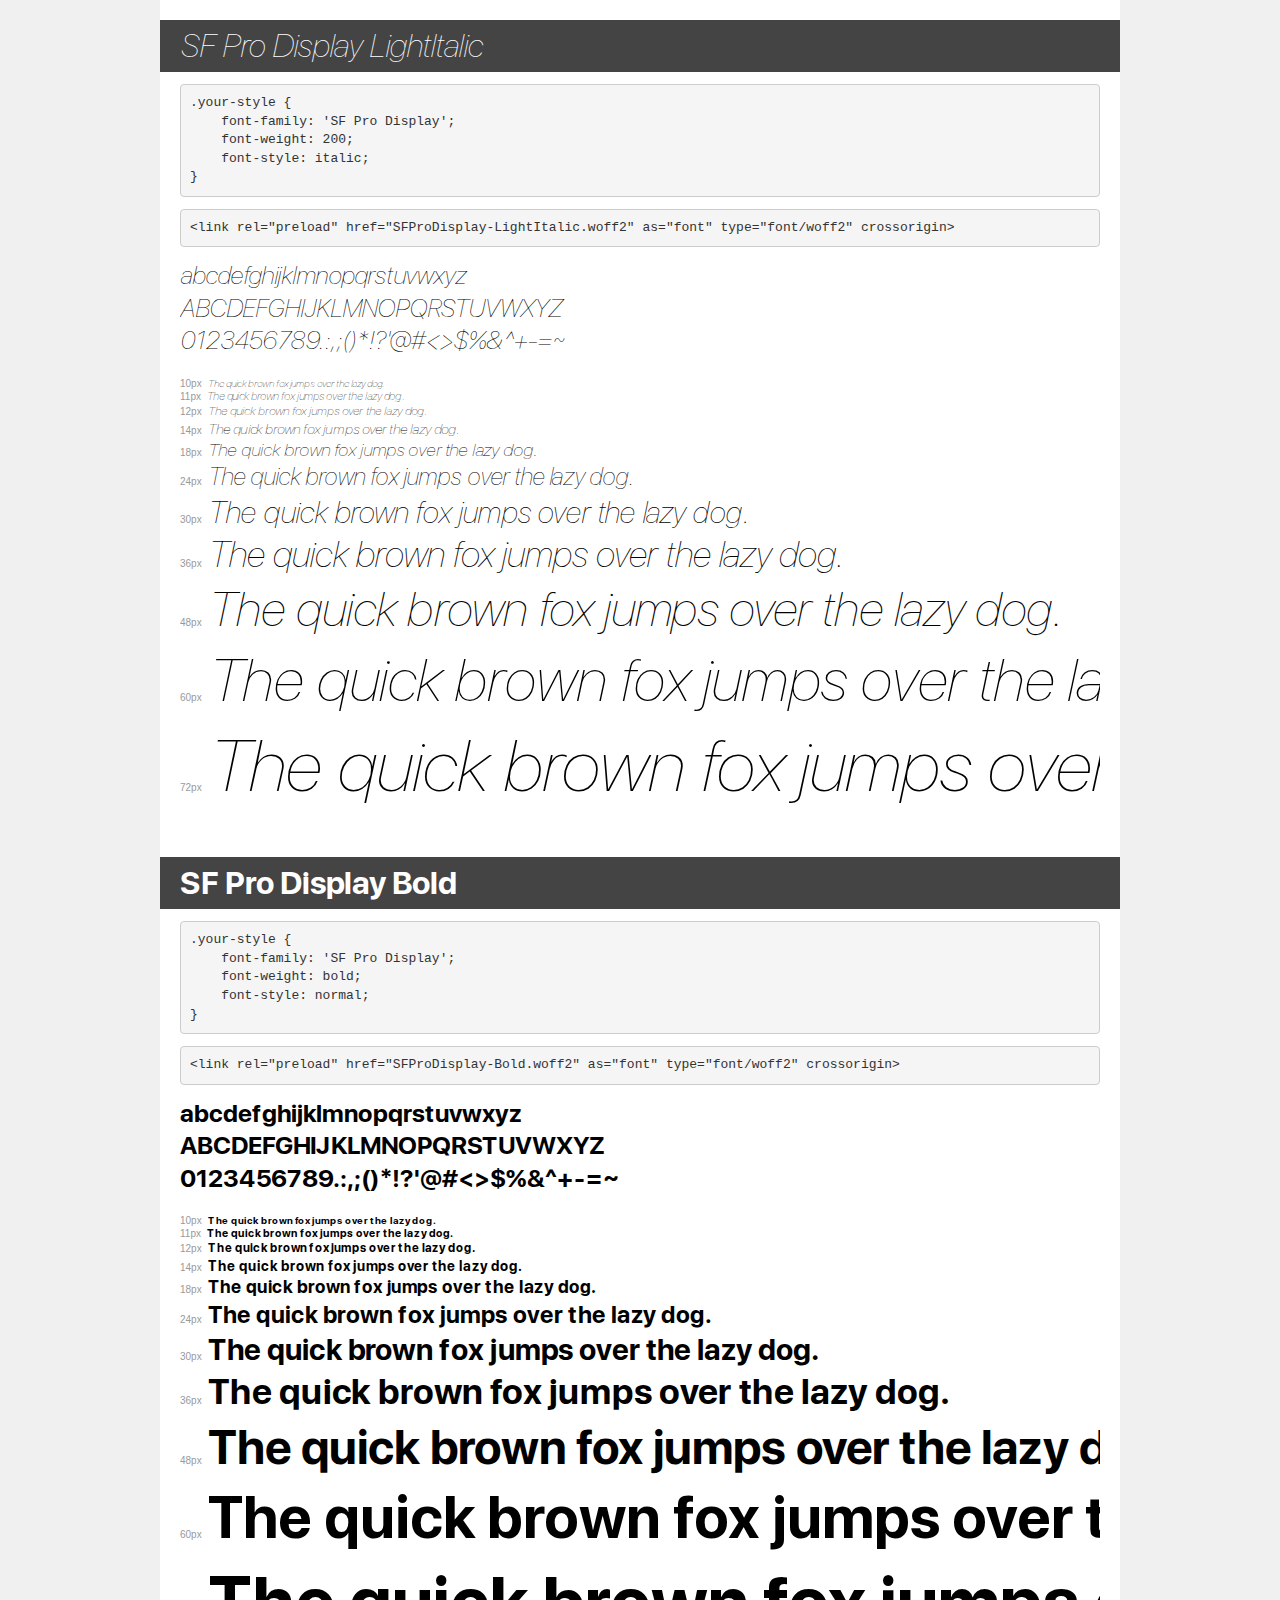
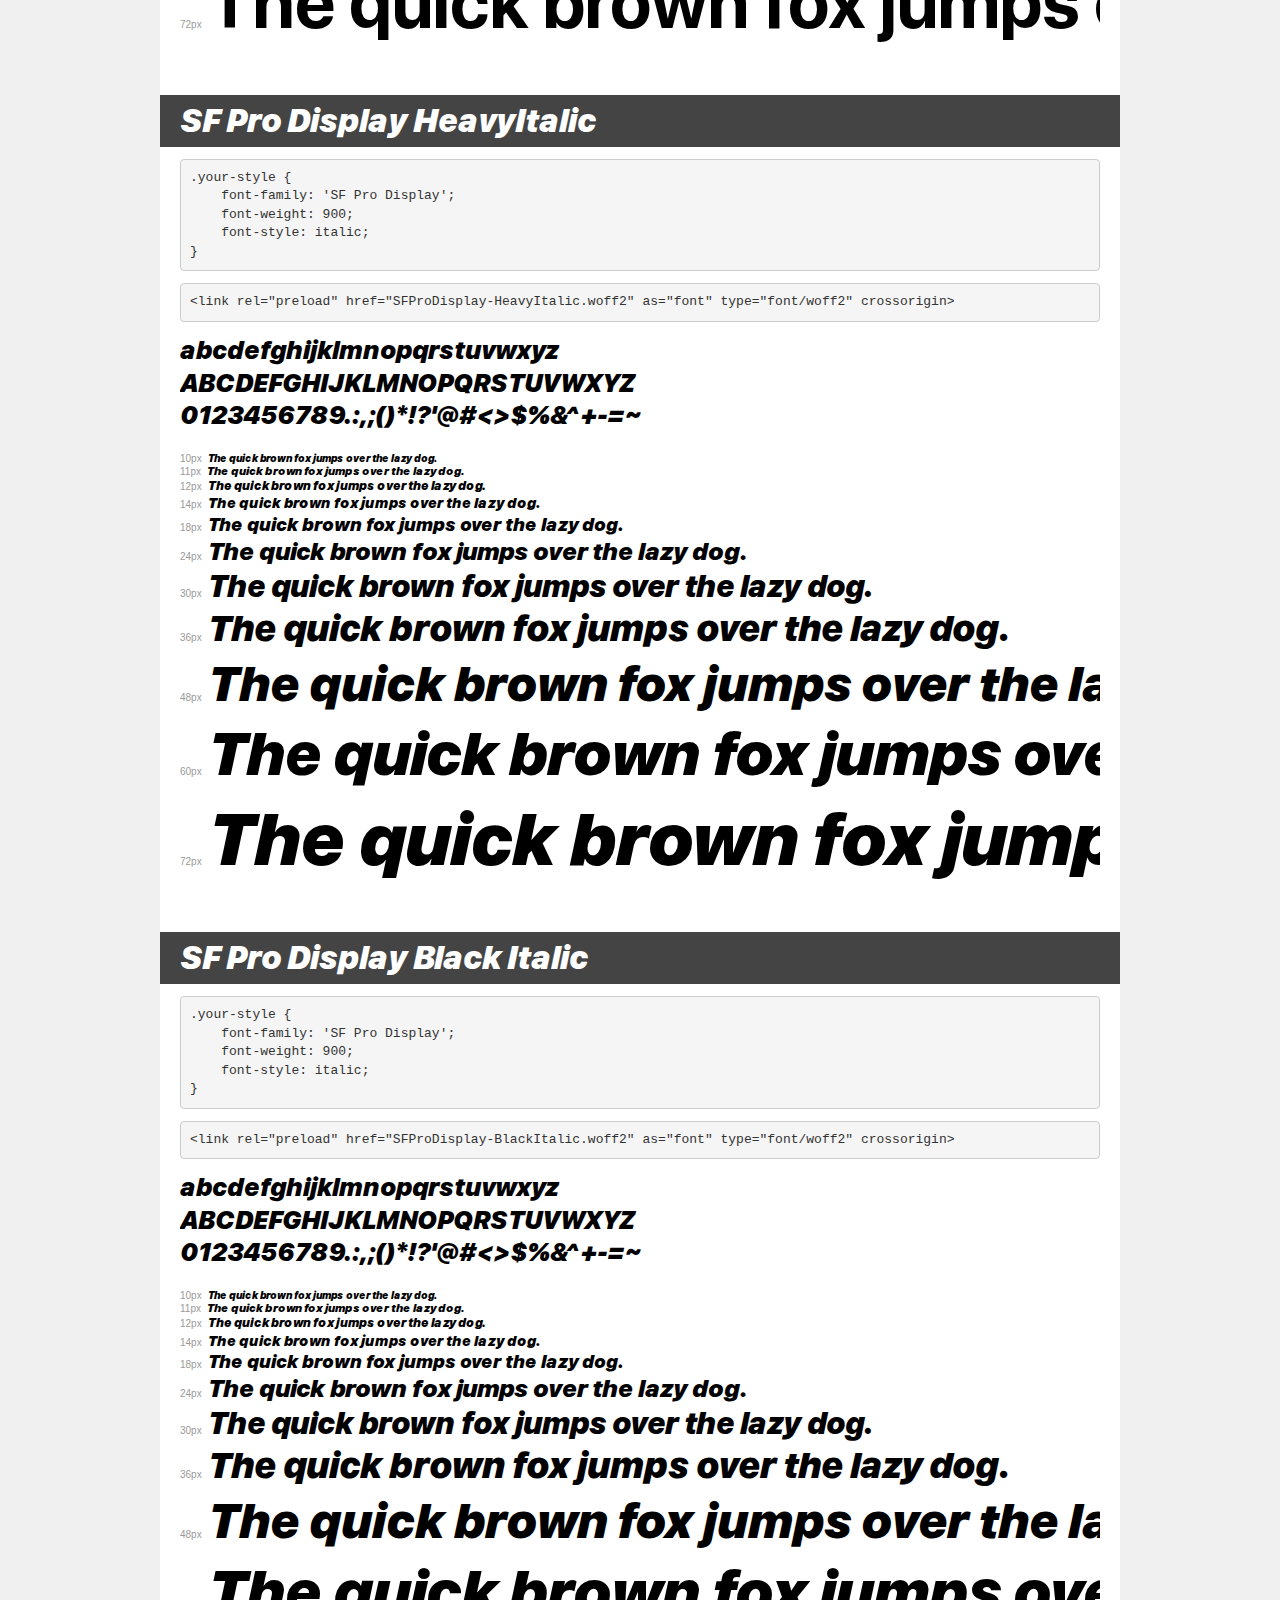
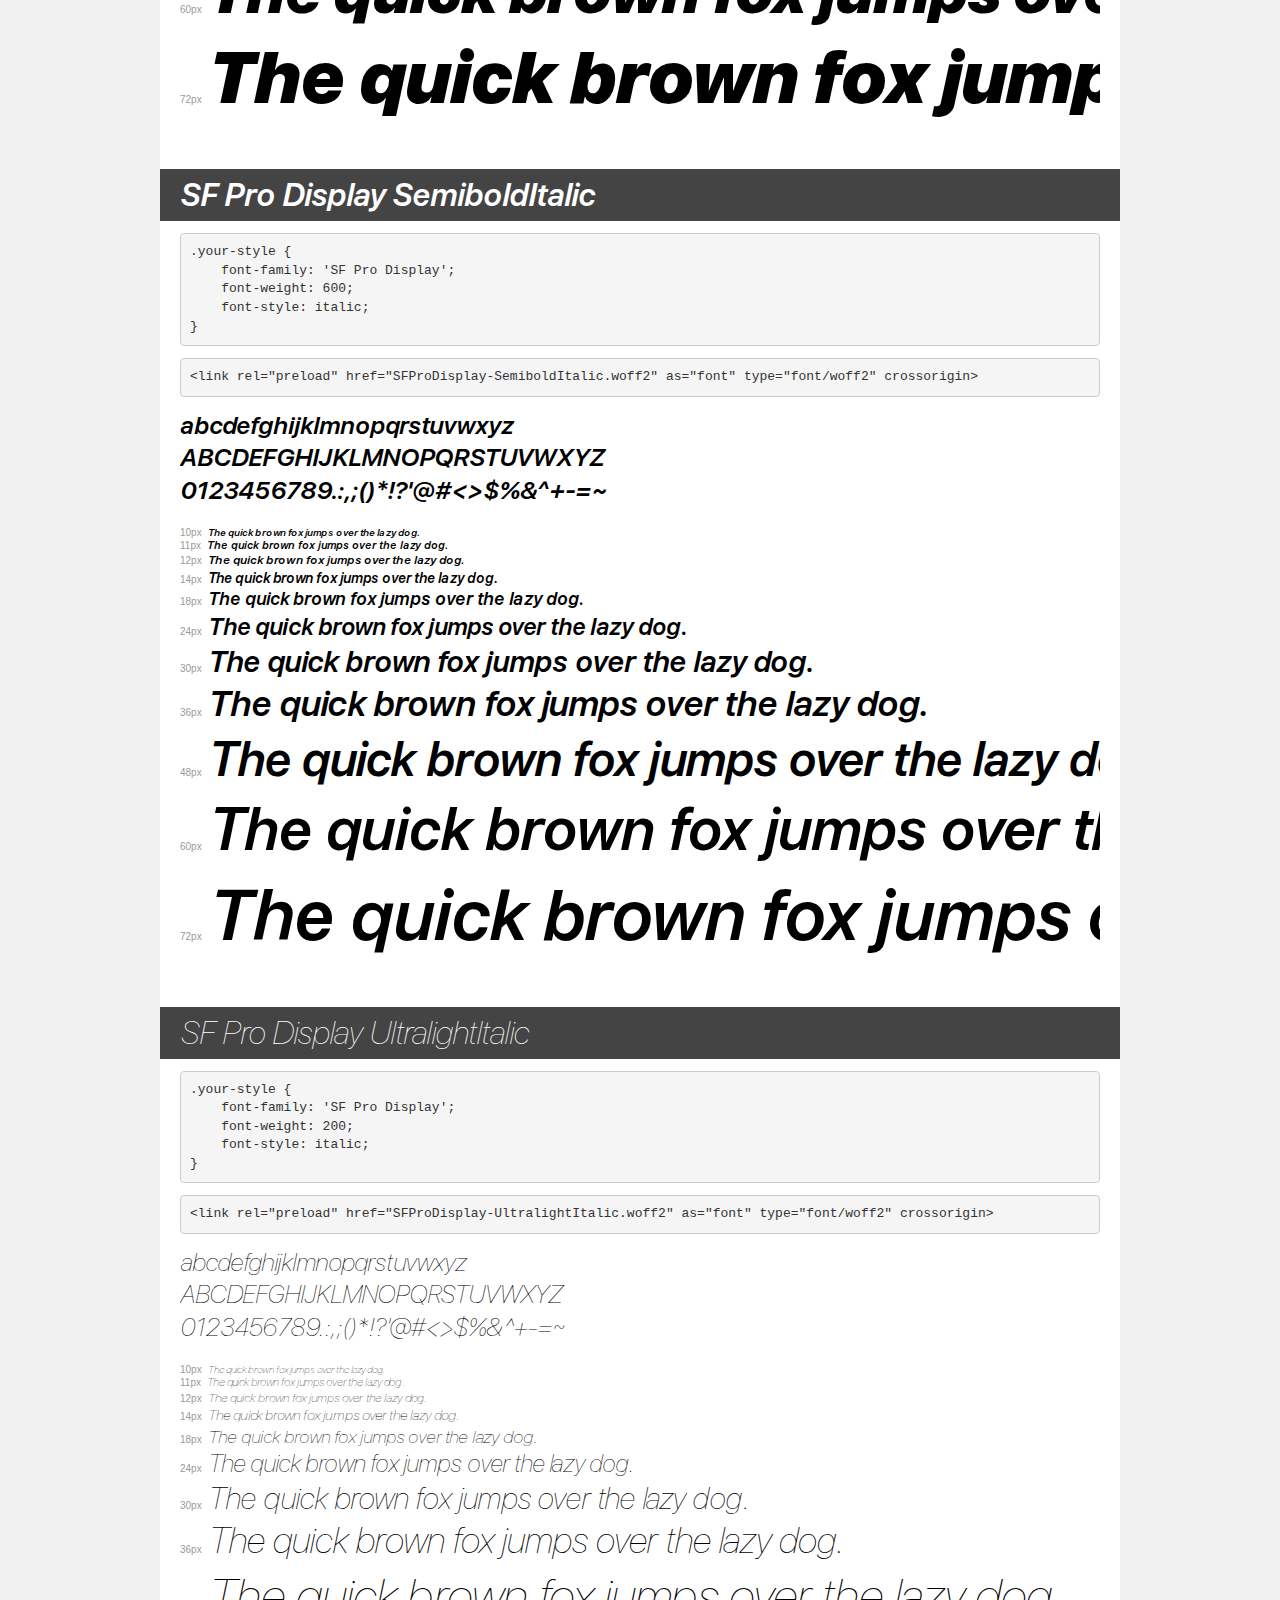
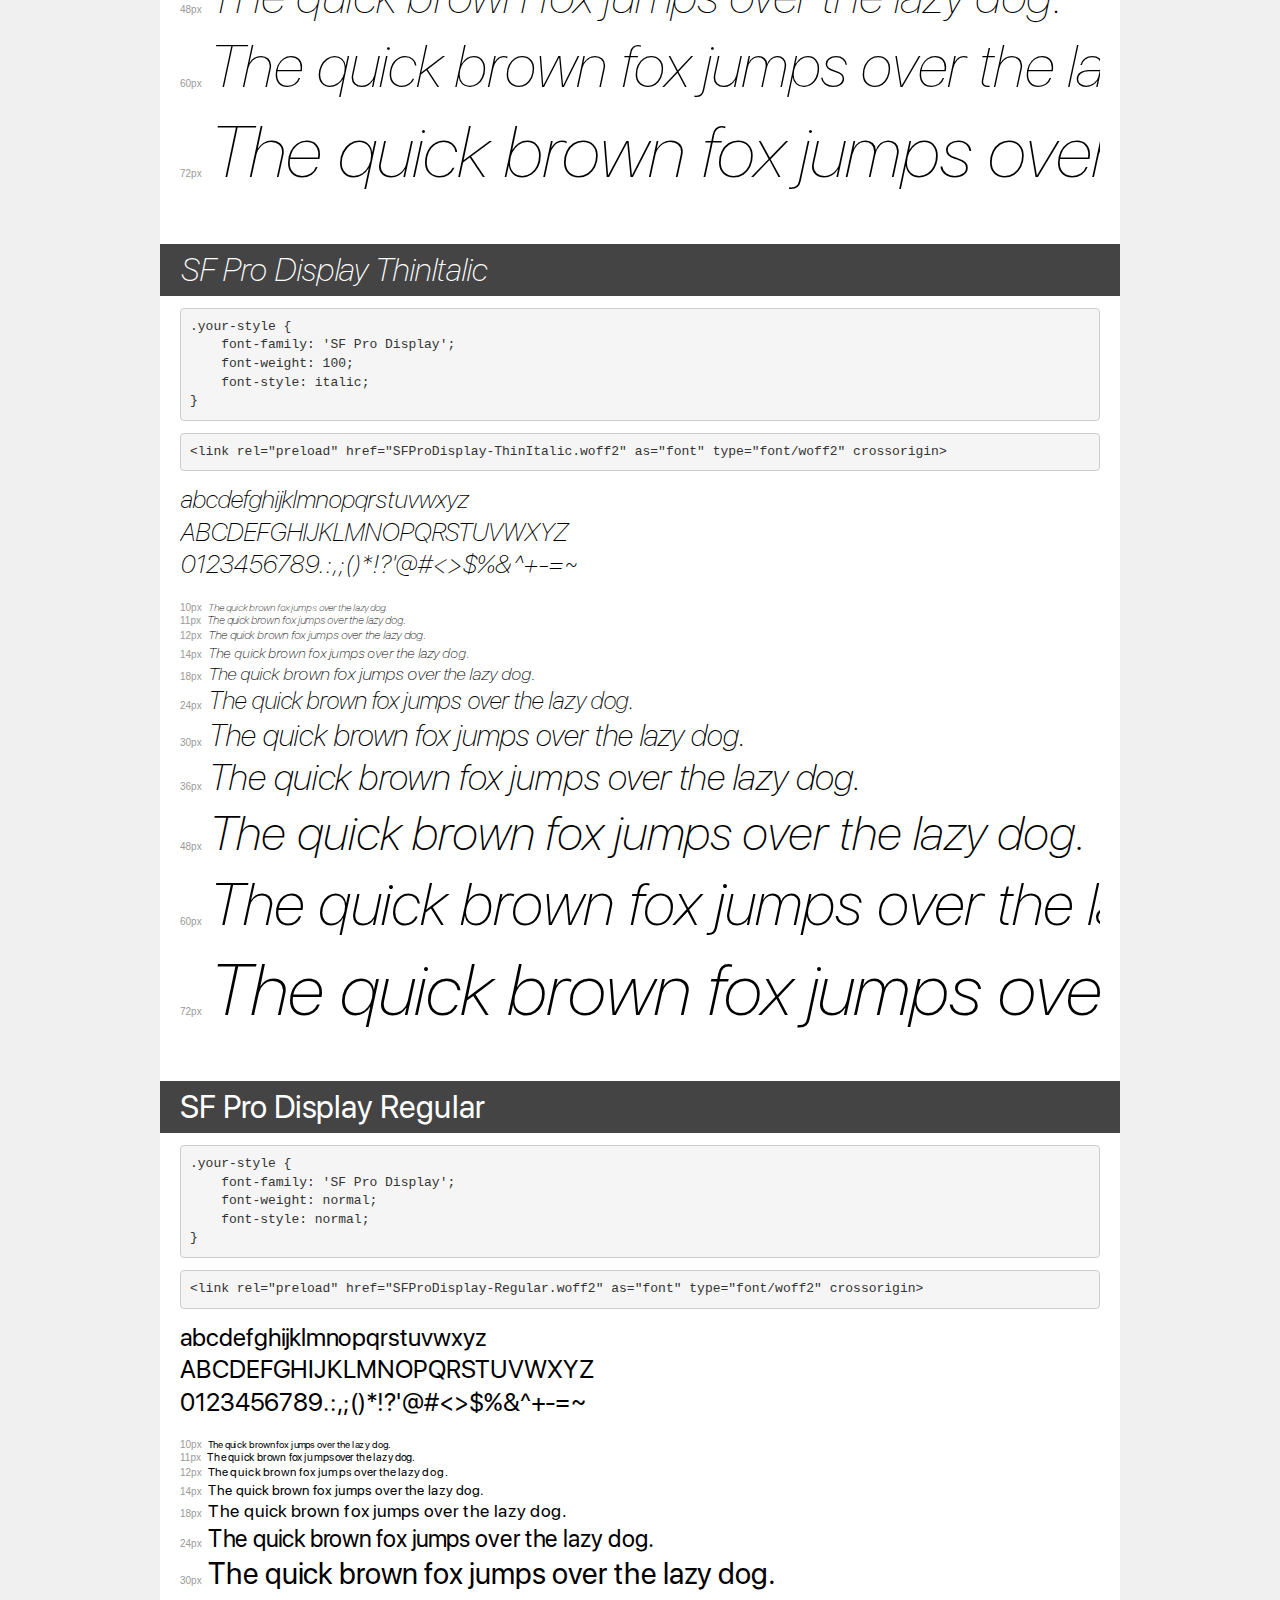
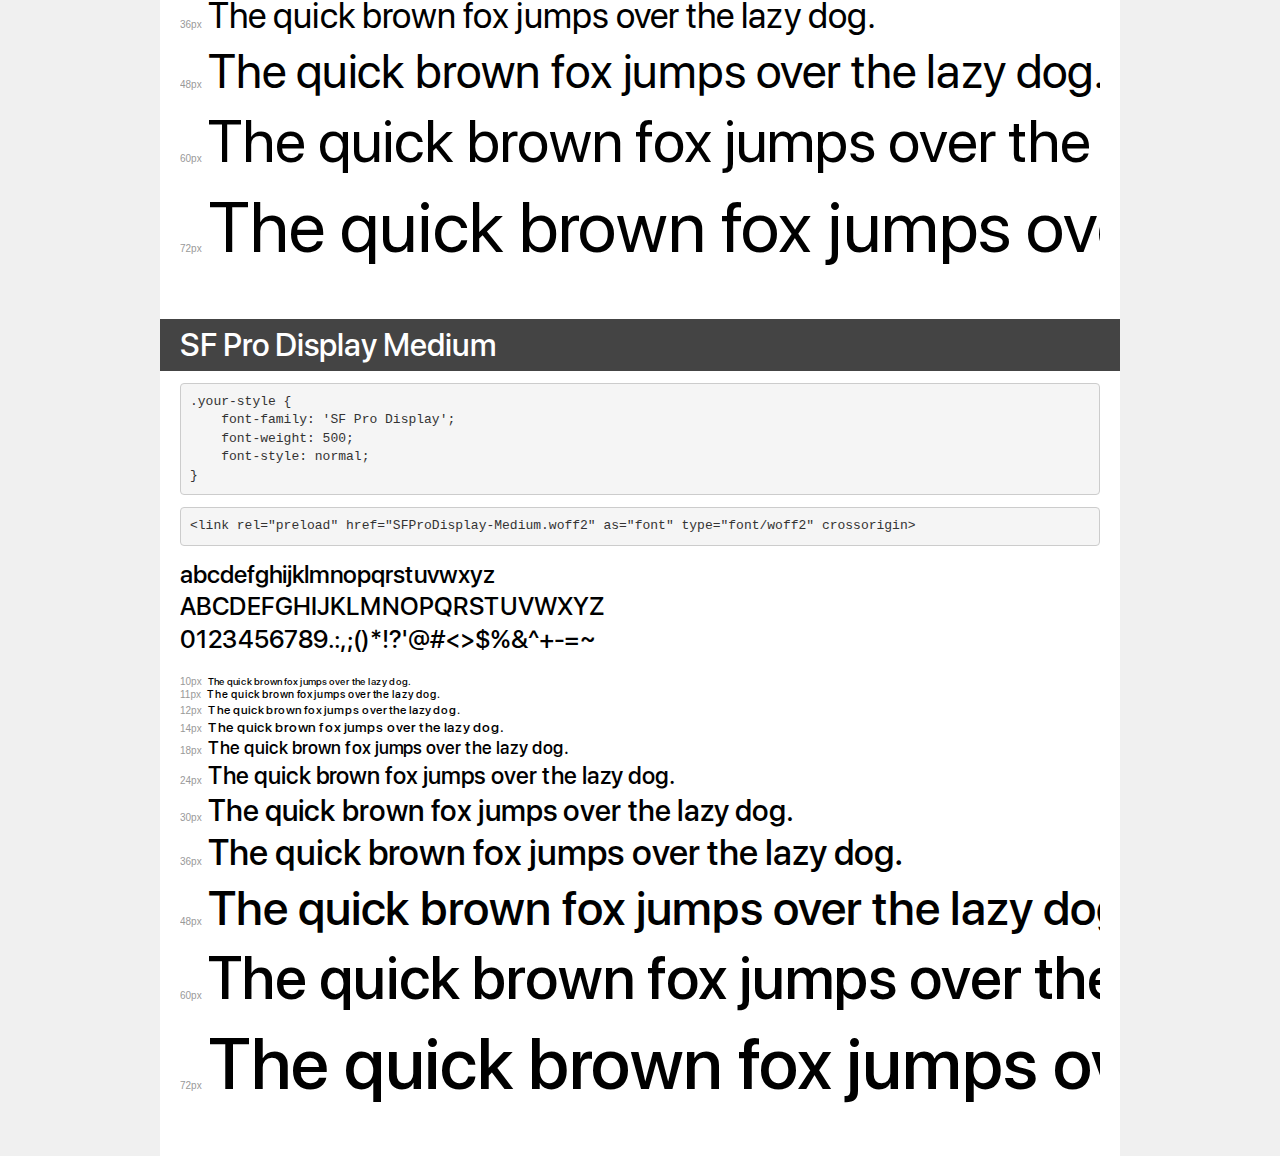
<file: fonts/demo.html>
<!DOCTYPE html>
<html lang="en">
<head>
    <meta charset="utf-8">
    <meta http-equiv="X-UA-Compatible" content="IE=edge">
    <meta name="viewport" content="width=device-width, initial-scale=1">
    <meta name="robots" content="noindex, noarchive">
    <meta name="format-detection" content="telephone=no">
    <title>Transfonter demo</title>
    <link href="stylesheet.css" rel="stylesheet">
    <style>
        /*
        http://meyerweb.com/eric/tools/css/reset/
        v2.0 | 20110126
        License: none (public domain)
        */
        html, body, div, span, applet, object, iframe,
        h1, h2, h3, h4, h5, h6, p, blockquote, pre,
        a, abbr, acronym, address, big, cite, code,
        del, dfn, em, img, ins, kbd, q, s, samp,
        small, strike, strong, sub, sup, tt, var,
        b, u, i, center,
        dl, dt, dd, ol, ul, li,
        fieldset, form, label, legend,
        table, caption, tbody, tfoot, thead, tr, th, td,
        article, aside, canvas, details, embed,
        figure, figcaption, footer, header, hgroup,
        menu, nav, output, ruby, section, summary,
        time, mark, audio, video {
            margin: 0;
            padding: 0;
            border: 0;
            font-size: 100%;
            font: inherit;
            vertical-align: baseline;
        }
        /* HTML5 display-role reset for older browsers */
        article, aside, details, figcaption, figure,
        footer, header, hgroup, menu, nav, section {
            display: block;
        }
        body {
            line-height: 1;
        }
        ol, ul {
            list-style: none;
        }
        blockquote, q {
            quotes: none;
        }
        blockquote:before, blockquote:after,
        q:before, q:after {
            content: '';
            content: none;
        }
        table {
            border-collapse: collapse;
            border-spacing: 0;
        }
        /* demo styles */
        body {
            background: #f0f0f0;
            color: #000;
        }
        .page {
            background: #fff;
            width: 920px;
            margin: 0 auto;
            padding: 20px 20px 0 20px;
            overflow: hidden;
        }
        .font-container {
            overflow-x: auto;
            overflow-y: hidden;
            margin-bottom: 40px;
            line-height: 1.3;
            white-space: nowrap;
            padding-bottom: 5px;
        }
        h1 {
            position: relative;
            background: #444;
            font-size: 32px;
            color: #fff;
            padding: 10px 20px;
            margin: 0 -20px 12px -20px;
        }
        .letters {
            font-size: 25px;
            margin-bottom: 20px;
        }
        .s10:before {
            content: '10px';
        }
        .s11:before {
            content: '11px';
        }
        .s12:before {
            content: '12px';
        }
        .s14:before {
            content: '14px';
        }
        .s18:before {
            content: '18px';
        }
        .s24:before {
            content: '24px';
        }
        .s30:before {
            content: '30px';
        }
        .s36:before {
            content: '36px';
        }
        .s48:before {
            content: '48px';
        }
        .s60:before {
            content: '60px';
        }
        .s72:before {
            content: '72px';
        }
        .s10:before, .s11:before, .s12:before, .s14:before,
        .s18:before, .s24:before, .s30:before, .s36:before,
        .s48:before, .s60:before, .s72:before {
            font-family: Arial, sans-serif;
            font-size: 10px;
            font-weight: normal;
            font-style: normal;
            color: #999;
            padding-right: 6px;
        }
        pre {
            display: block;
            padding: 9px;
            margin: 0 0 12px;
            font-family: Monaco, Menlo, Consolas, "Courier New", monospace;
            font-size: 13px;
            line-height: 1.428571429;
            color: #333;
            font-weight: normal;
            font-style: normal;
            background-color: #f5f5f5;
            border: 1px solid #ccc;
            overflow-x: auto;
            border-radius: 4px;
        }
        /* responsive */
        @media (max-width: 959px) {
            .page {
                width: auto;
                margin: 0;
            }
        }
    </style>
</head>
<body>
<div class="page">
    <div class="demo">
        <h1 style="font-family: 'SF Pro Display'; font-weight: 200; font-style: italic;">SF Pro Display LightItalic</h1>
        <pre title="Usage">.your-style {
    font-family: 'SF Pro Display';
    font-weight: 200;
    font-style: italic;
}</pre>
        <pre title="Preload (optional)">
&lt;link rel=&quot;preload&quot; href=&quot;SFProDisplay-LightItalic.woff2&quot; as=&quot;font&quot; type=&quot;font/woff2&quot; crossorigin&gt;</pre>
        <div class="font-container" style="font-family: 'SF Pro Display'; font-weight: 200; font-style: italic;">
            <p class="letters">
                abcdefghijklmnopqrstuvwxyz<br>
ABCDEFGHIJKLMNOPQRSTUVWXYZ<br>
                0123456789.:,;()*!?'@#&lt;&gt;$%&^+-=~
            </p>
            <p class="s10" style="font-size: 10px;">The quick brown fox jumps over the lazy dog.</p>
            <p class="s11" style="font-size: 11px;">The quick brown fox jumps over the lazy dog.</p>
            <p class="s12" style="font-size: 12px;">The quick brown fox jumps over the lazy dog.</p>
            <p class="s14" style="font-size: 14px;">The quick brown fox jumps over the lazy dog.</p>
            <p class="s18" style="font-size: 18px;">The quick brown fox jumps over the lazy dog.</p>
            <p class="s24" style="font-size: 24px;">The quick brown fox jumps over the lazy dog.</p>
            <p class="s30" style="font-size: 30px;">The quick brown fox jumps over the lazy dog.</p>
            <p class="s36" style="font-size: 36px;">The quick brown fox jumps over the lazy dog.</p>
            <p class="s48" style="font-size: 48px;">The quick brown fox jumps over the lazy dog.</p>
            <p class="s60" style="font-size: 60px;">The quick brown fox jumps over the lazy dog.</p>
            <p class="s72" style="font-size: 72px;">The quick brown fox jumps over the lazy dog.</p>
        </div>
    </div>

    <div class="demo">
        <h1 style="font-family: 'SF Pro Display'; font-weight: bold; font-style: normal;">SF Pro Display Bold</h1>
        <pre title="Usage">.your-style {
    font-family: 'SF Pro Display';
    font-weight: bold;
    font-style: normal;
}</pre>
        <pre title="Preload (optional)">
&lt;link rel=&quot;preload&quot; href=&quot;SFProDisplay-Bold.woff2&quot; as=&quot;font&quot; type=&quot;font/woff2&quot; crossorigin&gt;</pre>
        <div class="font-container" style="font-family: 'SF Pro Display'; font-weight: bold; font-style: normal;">
            <p class="letters">
                abcdefghijklmnopqrstuvwxyz<br>
ABCDEFGHIJKLMNOPQRSTUVWXYZ<br>
                0123456789.:,;()*!?'@#&lt;&gt;$%&^+-=~
            </p>
            <p class="s10" style="font-size: 10px;">The quick brown fox jumps over the lazy dog.</p>
            <p class="s11" style="font-size: 11px;">The quick brown fox jumps over the lazy dog.</p>
            <p class="s12" style="font-size: 12px;">The quick brown fox jumps over the lazy dog.</p>
            <p class="s14" style="font-size: 14px;">The quick brown fox jumps over the lazy dog.</p>
            <p class="s18" style="font-size: 18px;">The quick brown fox jumps over the lazy dog.</p>
            <p class="s24" style="font-size: 24px;">The quick brown fox jumps over the lazy dog.</p>
            <p class="s30" style="font-size: 30px;">The quick brown fox jumps over the lazy dog.</p>
            <p class="s36" style="font-size: 36px;">The quick brown fox jumps over the lazy dog.</p>
            <p class="s48" style="font-size: 48px;">The quick brown fox jumps over the lazy dog.</p>
            <p class="s60" style="font-size: 60px;">The quick brown fox jumps over the lazy dog.</p>
            <p class="s72" style="font-size: 72px;">The quick brown fox jumps over the lazy dog.</p>
        </div>
    </div>

    <div class="demo">
        <h1 style="font-family: 'SF Pro Display'; font-weight: 900; font-style: italic;">SF Pro Display HeavyItalic</h1>
        <pre title="Usage">.your-style {
    font-family: 'SF Pro Display';
    font-weight: 900;
    font-style: italic;
}</pre>
        <pre title="Preload (optional)">
&lt;link rel=&quot;preload&quot; href=&quot;SFProDisplay-HeavyItalic.woff2&quot; as=&quot;font&quot; type=&quot;font/woff2&quot; crossorigin&gt;</pre>
        <div class="font-container" style="font-family: 'SF Pro Display'; font-weight: 900; font-style: italic;">
            <p class="letters">
                abcdefghijklmnopqrstuvwxyz<br>
ABCDEFGHIJKLMNOPQRSTUVWXYZ<br>
                0123456789.:,;()*!?'@#&lt;&gt;$%&^+-=~
            </p>
            <p class="s10" style="font-size: 10px;">The quick brown fox jumps over the lazy dog.</p>
            <p class="s11" style="font-size: 11px;">The quick brown fox jumps over the lazy dog.</p>
            <p class="s12" style="font-size: 12px;">The quick brown fox jumps over the lazy dog.</p>
            <p class="s14" style="font-size: 14px;">The quick brown fox jumps over the lazy dog.</p>
            <p class="s18" style="font-size: 18px;">The quick brown fox jumps over the lazy dog.</p>
            <p class="s24" style="font-size: 24px;">The quick brown fox jumps over the lazy dog.</p>
            <p class="s30" style="font-size: 30px;">The quick brown fox jumps over the lazy dog.</p>
            <p class="s36" style="font-size: 36px;">The quick brown fox jumps over the lazy dog.</p>
            <p class="s48" style="font-size: 48px;">The quick brown fox jumps over the lazy dog.</p>
            <p class="s60" style="font-size: 60px;">The quick brown fox jumps over the lazy dog.</p>
            <p class="s72" style="font-size: 72px;">The quick brown fox jumps over the lazy dog.</p>
        </div>
    </div>

    <div class="demo">
        <h1 style="font-family: 'SF Pro Display'; font-weight: 900; font-style: italic;">SF Pro Display Black Italic</h1>
        <pre title="Usage">.your-style {
    font-family: 'SF Pro Display';
    font-weight: 900;
    font-style: italic;
}</pre>
        <pre title="Preload (optional)">
&lt;link rel=&quot;preload&quot; href=&quot;SFProDisplay-BlackItalic.woff2&quot; as=&quot;font&quot; type=&quot;font/woff2&quot; crossorigin&gt;</pre>
        <div class="font-container" style="font-family: 'SF Pro Display'; font-weight: 900; font-style: italic;">
            <p class="letters">
                abcdefghijklmnopqrstuvwxyz<br>
ABCDEFGHIJKLMNOPQRSTUVWXYZ<br>
                0123456789.:,;()*!?'@#&lt;&gt;$%&^+-=~
            </p>
            <p class="s10" style="font-size: 10px;">The quick brown fox jumps over the lazy dog.</p>
            <p class="s11" style="font-size: 11px;">The quick brown fox jumps over the lazy dog.</p>
            <p class="s12" style="font-size: 12px;">The quick brown fox jumps over the lazy dog.</p>
            <p class="s14" style="font-size: 14px;">The quick brown fox jumps over the lazy dog.</p>
            <p class="s18" style="font-size: 18px;">The quick brown fox jumps over the lazy dog.</p>
            <p class="s24" style="font-size: 24px;">The quick brown fox jumps over the lazy dog.</p>
            <p class="s30" style="font-size: 30px;">The quick brown fox jumps over the lazy dog.</p>
            <p class="s36" style="font-size: 36px;">The quick brown fox jumps over the lazy dog.</p>
            <p class="s48" style="font-size: 48px;">The quick brown fox jumps over the lazy dog.</p>
            <p class="s60" style="font-size: 60px;">The quick brown fox jumps over the lazy dog.</p>
            <p class="s72" style="font-size: 72px;">The quick brown fox jumps over the lazy dog.</p>
        </div>
    </div>

    <div class="demo">
        <h1 style="font-family: 'SF Pro Display'; font-weight: 600; font-style: italic;">SF Pro Display SemiboldItalic</h1>
        <pre title="Usage">.your-style {
    font-family: 'SF Pro Display';
    font-weight: 600;
    font-style: italic;
}</pre>
        <pre title="Preload (optional)">
&lt;link rel=&quot;preload&quot; href=&quot;SFProDisplay-SemiboldItalic.woff2&quot; as=&quot;font&quot; type=&quot;font/woff2&quot; crossorigin&gt;</pre>
        <div class="font-container" style="font-family: 'SF Pro Display'; font-weight: 600; font-style: italic;">
            <p class="letters">
                abcdefghijklmnopqrstuvwxyz<br>
ABCDEFGHIJKLMNOPQRSTUVWXYZ<br>
                0123456789.:,;()*!?'@#&lt;&gt;$%&^+-=~
            </p>
            <p class="s10" style="font-size: 10px;">The quick brown fox jumps over the lazy dog.</p>
            <p class="s11" style="font-size: 11px;">The quick brown fox jumps over the lazy dog.</p>
            <p class="s12" style="font-size: 12px;">The quick brown fox jumps over the lazy dog.</p>
            <p class="s14" style="font-size: 14px;">The quick brown fox jumps over the lazy dog.</p>
            <p class="s18" style="font-size: 18px;">The quick brown fox jumps over the lazy dog.</p>
            <p class="s24" style="font-size: 24px;">The quick brown fox jumps over the lazy dog.</p>
            <p class="s30" style="font-size: 30px;">The quick brown fox jumps over the lazy dog.</p>
            <p class="s36" style="font-size: 36px;">The quick brown fox jumps over the lazy dog.</p>
            <p class="s48" style="font-size: 48px;">The quick brown fox jumps over the lazy dog.</p>
            <p class="s60" style="font-size: 60px;">The quick brown fox jumps over the lazy dog.</p>
            <p class="s72" style="font-size: 72px;">The quick brown fox jumps over the lazy dog.</p>
        </div>
    </div>

    <div class="demo">
        <h1 style="font-family: 'SF Pro Display'; font-weight: 200; font-style: italic;">SF Pro Display UltralightItalic</h1>
        <pre title="Usage">.your-style {
    font-family: 'SF Pro Display';
    font-weight: 200;
    font-style: italic;
}</pre>
        <pre title="Preload (optional)">
&lt;link rel=&quot;preload&quot; href=&quot;SFProDisplay-UltralightItalic.woff2&quot; as=&quot;font&quot; type=&quot;font/woff2&quot; crossorigin&gt;</pre>
        <div class="font-container" style="font-family: 'SF Pro Display'; font-weight: 200; font-style: italic;">
            <p class="letters">
                abcdefghijklmnopqrstuvwxyz<br>
ABCDEFGHIJKLMNOPQRSTUVWXYZ<br>
                0123456789.:,;()*!?'@#&lt;&gt;$%&^+-=~
            </p>
            <p class="s10" style="font-size: 10px;">The quick brown fox jumps over the lazy dog.</p>
            <p class="s11" style="font-size: 11px;">The quick brown fox jumps over the lazy dog.</p>
            <p class="s12" style="font-size: 12px;">The quick brown fox jumps over the lazy dog.</p>
            <p class="s14" style="font-size: 14px;">The quick brown fox jumps over the lazy dog.</p>
            <p class="s18" style="font-size: 18px;">The quick brown fox jumps over the lazy dog.</p>
            <p class="s24" style="font-size: 24px;">The quick brown fox jumps over the lazy dog.</p>
            <p class="s30" style="font-size: 30px;">The quick brown fox jumps over the lazy dog.</p>
            <p class="s36" style="font-size: 36px;">The quick brown fox jumps over the lazy dog.</p>
            <p class="s48" style="font-size: 48px;">The quick brown fox jumps over the lazy dog.</p>
            <p class="s60" style="font-size: 60px;">The quick brown fox jumps over the lazy dog.</p>
            <p class="s72" style="font-size: 72px;">The quick brown fox jumps over the lazy dog.</p>
        </div>
    </div>

    <div class="demo">
        <h1 style="font-family: 'SF Pro Display'; font-weight: 100; font-style: italic;">SF Pro Display ThinItalic</h1>
        <pre title="Usage">.your-style {
    font-family: 'SF Pro Display';
    font-weight: 100;
    font-style: italic;
}</pre>
        <pre title="Preload (optional)">
&lt;link rel=&quot;preload&quot; href=&quot;SFProDisplay-ThinItalic.woff2&quot; as=&quot;font&quot; type=&quot;font/woff2&quot; crossorigin&gt;</pre>
        <div class="font-container" style="font-family: 'SF Pro Display'; font-weight: 100; font-style: italic;">
            <p class="letters">
                abcdefghijklmnopqrstuvwxyz<br>
ABCDEFGHIJKLMNOPQRSTUVWXYZ<br>
                0123456789.:,;()*!?'@#&lt;&gt;$%&^+-=~
            </p>
            <p class="s10" style="font-size: 10px;">The quick brown fox jumps over the lazy dog.</p>
            <p class="s11" style="font-size: 11px;">The quick brown fox jumps over the lazy dog.</p>
            <p class="s12" style="font-size: 12px;">The quick brown fox jumps over the lazy dog.</p>
            <p class="s14" style="font-size: 14px;">The quick brown fox jumps over the lazy dog.</p>
            <p class="s18" style="font-size: 18px;">The quick brown fox jumps over the lazy dog.</p>
            <p class="s24" style="font-size: 24px;">The quick brown fox jumps over the lazy dog.</p>
            <p class="s30" style="font-size: 30px;">The quick brown fox jumps over the lazy dog.</p>
            <p class="s36" style="font-size: 36px;">The quick brown fox jumps over the lazy dog.</p>
            <p class="s48" style="font-size: 48px;">The quick brown fox jumps over the lazy dog.</p>
            <p class="s60" style="font-size: 60px;">The quick brown fox jumps over the lazy dog.</p>
            <p class="s72" style="font-size: 72px;">The quick brown fox jumps over the lazy dog.</p>
        </div>
    </div>

    <div class="demo">
        <h1 style="font-family: 'SF Pro Display'; font-weight: normal; font-style: normal;">SF Pro Display Regular</h1>
        <pre title="Usage">.your-style {
    font-family: 'SF Pro Display';
    font-weight: normal;
    font-style: normal;
}</pre>
        <pre title="Preload (optional)">
&lt;link rel=&quot;preload&quot; href=&quot;SFProDisplay-Regular.woff2&quot; as=&quot;font&quot; type=&quot;font/woff2&quot; crossorigin&gt;</pre>
        <div class="font-container" style="font-family: 'SF Pro Display'; font-weight: normal; font-style: normal;">
            <p class="letters">
                abcdefghijklmnopqrstuvwxyz<br>
ABCDEFGHIJKLMNOPQRSTUVWXYZ<br>
                0123456789.:,;()*!?'@#&lt;&gt;$%&^+-=~
            </p>
            <p class="s10" style="font-size: 10px;">The quick brown fox jumps over the lazy dog.</p>
            <p class="s11" style="font-size: 11px;">The quick brown fox jumps over the lazy dog.</p>
            <p class="s12" style="font-size: 12px;">The quick brown fox jumps over the lazy dog.</p>
            <p class="s14" style="font-size: 14px;">The quick brown fox jumps over the lazy dog.</p>
            <p class="s18" style="font-size: 18px;">The quick brown fox jumps over the lazy dog.</p>
            <p class="s24" style="font-size: 24px;">The quick brown fox jumps over the lazy dog.</p>
            <p class="s30" style="font-size: 30px;">The quick brown fox jumps over the lazy dog.</p>
            <p class="s36" style="font-size: 36px;">The quick brown fox jumps over the lazy dog.</p>
            <p class="s48" style="font-size: 48px;">The quick brown fox jumps over the lazy dog.</p>
            <p class="s60" style="font-size: 60px;">The quick brown fox jumps over the lazy dog.</p>
            <p class="s72" style="font-size: 72px;">The quick brown fox jumps over the lazy dog.</p>
        </div>
    </div>

    <div class="demo">
        <h1 style="font-family: 'SF Pro Display'; font-weight: 500; font-style: normal;">SF Pro Display Medium</h1>
        <pre title="Usage">.your-style {
    font-family: 'SF Pro Display';
    font-weight: 500;
    font-style: normal;
}</pre>
        <pre title="Preload (optional)">
&lt;link rel=&quot;preload&quot; href=&quot;SFProDisplay-Medium.woff2&quot; as=&quot;font&quot; type=&quot;font/woff2&quot; crossorigin&gt;</pre>
        <div class="font-container" style="font-family: 'SF Pro Display'; font-weight: 500; font-style: normal;">
            <p class="letters">
                abcdefghijklmnopqrstuvwxyz<br>
ABCDEFGHIJKLMNOPQRSTUVWXYZ<br>
                0123456789.:,;()*!?'@#&lt;&gt;$%&^+-=~
            </p>
            <p class="s10" style="font-size: 10px;">The quick brown fox jumps over the lazy dog.</p>
            <p class="s11" style="font-size: 11px;">The quick brown fox jumps over the lazy dog.</p>
            <p class="s12" style="font-size: 12px;">The quick brown fox jumps over the lazy dog.</p>
            <p class="s14" style="font-size: 14px;">The quick brown fox jumps over the lazy dog.</p>
            <p class="s18" style="font-size: 18px;">The quick brown fox jumps over the lazy dog.</p>
            <p class="s24" style="font-size: 24px;">The quick brown fox jumps over the lazy dog.</p>
            <p class="s30" style="font-size: 30px;">The quick brown fox jumps over the lazy dog.</p>
            <p class="s36" style="font-size: 36px;">The quick brown fox jumps over the lazy dog.</p>
            <p class="s48" style="font-size: 48px;">The quick brown fox jumps over the lazy dog.</p>
            <p class="s60" style="font-size: 60px;">The quick brown fox jumps over the lazy dog.</p>
            <p class="s72" style="font-size: 72px;">The quick brown fox jumps over the lazy dog.</p>
        </div>
    </div>

</div>
</body>
</html>
</file>
<file: fonts/stylesheet.css>
@font-face {
    font-family: 'SF Pro Display';
    src: url('SFProDisplay-LightItalic.woff2') format('woff2'),
        url('SFProDisplay-LightItalic.woff') format('woff');
    font-weight: 200;
    font-style: italic;
    font-display: swap;
}

@font-face {
    font-family: 'SF Pro Display';
    src: url('SFProDisplay-Bold.woff2') format('woff2'),
        url('SFProDisplay-Bold.woff') format('woff');
    font-weight: bold;
    font-style: normal;
    font-display: swap;
}

@font-face {
    font-family: 'SF Pro Display';
    src: url('SFProDisplay-HeavyItalic.woff2') format('woff2'),
        url('SFProDisplay-HeavyItalic.woff') format('woff');
    font-weight: 900;
    font-style: italic;
    font-display: swap;
}

@font-face {
    font-family: 'SF Pro Display';
    src: url('SFProDisplay-BlackItalic.woff2') format('woff2'),
        url('SFProDisplay-BlackItalic.woff') format('woff');
    font-weight: 900;
    font-style: italic;
    font-display: swap;
}

@font-face {
    font-family: 'SF Pro Display';
    src: url('SFProDisplay-SemiboldItalic.woff2') format('woff2'),
        url('SFProDisplay-SemiboldItalic.woff') format('woff');
    font-weight: 600;
    font-style: italic;
    font-display: swap;
}

@font-face {
    font-family: 'SF Pro Display';
    src: url('SFProDisplay-UltralightItalic.woff2') format('woff2'),
        url('SFProDisplay-UltralightItalic.woff') format('woff');
    font-weight: 200;
    font-style: italic;
    font-display: swap;
}

@font-face {
    font-family: 'SF Pro Display';
    src: url('SFProDisplay-ThinItalic.woff2') format('woff2'),
        url('SFProDisplay-ThinItalic.woff') format('woff');
    font-weight: 100;
    font-style: italic;
    font-display: swap;
}

@font-face {
    font-family: 'SF Pro Display';
    src: url('SFProDisplay-Regular.woff2') format('woff2'),
        url('SFProDisplay-Regular.woff') format('woff');
    font-weight: normal;
    font-style: normal;
    font-display: swap;
}

@font-face {
    font-family: 'SF Pro Display';
    src: url('SFProDisplay-Medium.woff2') format('woff2'),
        url('SFProDisplay-Medium.woff') format('woff');
    font-weight: 500;
    font-style: normal;
    font-display: swap;
}
</file>
